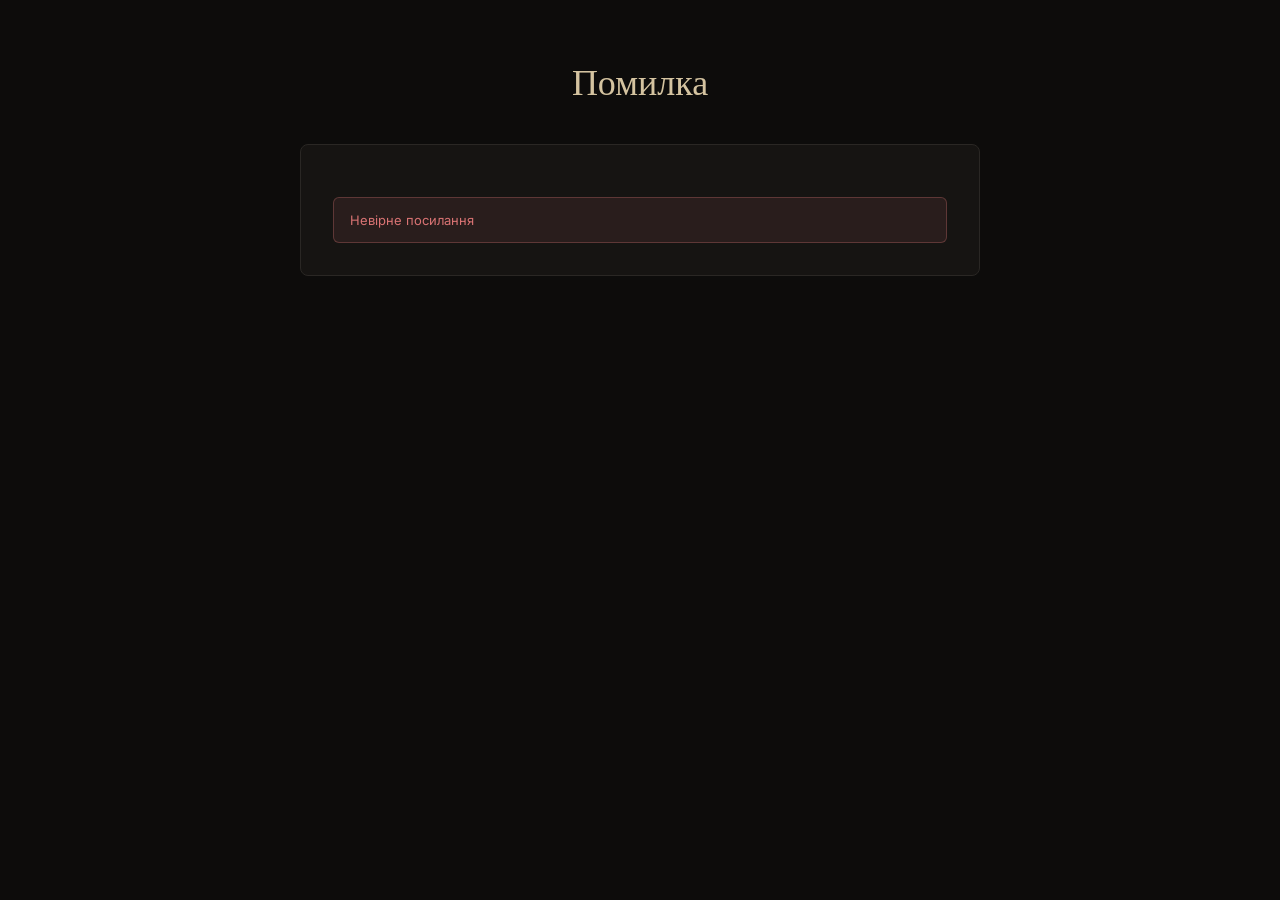
<file: manage.html>
<!DOCTYPE html>
<html lang="uk">
<head>
    <meta charset="UTF-8">
    <meta name="viewport" content="width=device-width, initial-scale=1.0">
    <title>Управління броню</title>
    <link rel="preconnect" href="https://fonts.googleapis.com">
    <link rel="preconnect" href="https://fonts.gstatic.com" crossorigin>
    <link href="https://fonts.googleapis.com/css2?family=Fraunces:ital,wght@0,300..900;1,300..900&family=Inter:wght@300;400;500;600;700&display=swap" rel="stylesheet">
    <style>
        :root {
            --bg: #0d0c0b;
            --bg-1: #161412;
            --bg-2: #1f1c19;
            --line: #2a2724;
            --line-2: #3a3631;
            --ink: #ede6d9;
            --ink-mute: #9e968a;
            --beige: #d4c3a0;
            --beige-soft: #b8a888;
            --danger: #d97373;
            --success: #a0d4a0;
        }
        
        * { box-sizing: border-box; margin: 0; padding: 0; }
        
        body {
            background: var(--bg);
            color: var(--ink);
            font-family: 'Inter', sans-serif;
            min-height: 100vh;
            padding: 20px;
        }
        
        .container {
            max-width: 720px;
            margin: 0 auto;
            padding: 40px 20px;
        }
        
        .header {
            text-align: center;
            margin-bottom: 40px;
        }
        
        .header h1 {
            font-family: 'Fraunces', serif;
            font-size: 36px;
            color: var(--beige);
            margin-bottom: 8px;
            font-weight: 400;
        }
        
        .header p {
            color: var(--ink-mute);
            font-size: 14px;
            letter-spacing: 0.05em;
        }
        
        .card {
            background: var(--bg-1);
            border: 1px solid var(--line);
            border-radius: 8px;
            padding: 32px;
            margin-bottom: 20px;
        }
        
        .booking-code {
            font-family: 'JetBrains Mono', monospace;
            font-size: 13px;
            color: var(--beige);
            letter-spacing: 0.1em;
            margin-bottom: 4px;
        }
        
        .booking-service {
            font-family: 'Fraunces', serif;
            font-size: 26px;
            color: var(--ink);
            margin-bottom: 24px;
            font-weight: 400;
        }
        
        .status-badge {
            display: inline-block;
            padding: 6px 14px;
            border-radius: 999px;
            font-size: 11px;
            letter-spacing: 0.15em;
            text-transform: uppercase;
            font-weight: 500;
            margin-bottom: 24px;
        }
        .status-pending { background: rgba(232,213,153,0.15); color: #e8d599; border: 1px solid rgba(232,213,153,0.3); }
        .status-confirmed { background: rgba(160,212,160,0.15); color: var(--success); border: 1px solid rgba(160,212,160,0.3); }
        .status-cancelled { background: rgba(217,115,115,0.15); color: var(--danger); border: 1px solid rgba(217,115,115,0.3); }
        .status-done { background: rgba(158,150,138,0.15); color: var(--ink-mute); border: 1px solid rgba(158,150,138,0.3); }
        
        .info-grid {
            display: grid;
            grid-template-columns: repeat(auto-fit, minmax(220px, 1fr));
            gap: 20px;
            padding-top: 24px;
            border-top: 1px solid var(--line);
        }
        
        .info-item .label {
            font-size: 10px;
            color: var(--ink-mute);
            letter-spacing: 0.15em;
            text-transform: uppercase;
            margin-bottom: 6px;
        }
        
        .info-item .value {
            font-size: 15px;
            color: var(--ink);
            line-height: 1.4;
        }
        
        .info-item .value.large {
            font-family: 'Fraunces', serif;
            font-size: 22px;
            color: var(--beige);
        }
        
        .master-block {
            display: flex;
            align-items: center;
            gap: 14px;
            padding: 16px;
            background: var(--bg-2);
            border: 1px solid var(--line);
            border-radius: 6px;
            margin-top: 20px;
        }
        
        .master-photo {
            width: 56px;
            height: 56px;
            border-radius: 50%;
            object-fit: cover;
            border: 1px solid var(--line-2);
        }
        
        .master-info .name {
            font-family: 'Fraunces', serif;
            font-size: 18px;
            color: var(--ink);
        }
        
        .master-info .role {
            font-size: 12px;
            color: var(--ink-mute);
            margin-top: 2px;
        }
        
        .price-block {
            display: flex;
            justify-content: space-between;
            align-items: center;
            padding: 20px;
            background: var(--bg-2);
            border-radius: 6px;
            margin-top: 20px;
        }
        
        .price-label {
            font-size: 12px;
            color: var(--ink-mute);
            letter-spacing: 0.1em;
            text-transform: uppercase;
        }
        
        .price-value {
            font-family: 'Fraunces', serif;
            font-size: 28px;
            color: var(--beige);
        }
        
        .options-list {
            margin-top: 16px;
            padding-top: 16px;
            border-top: 1px dashed var(--line);
        }
        
        .options-list .opt {
            display: flex;
            justify-content: space-between;
            padding: 8px 0;
            font-size: 13px;
        }
        
        .options-list .opt-name { color: var(--ink); }
        .options-list .opt-price { color: var(--ink-mute); }
        
        .actions {
            display: flex;
            gap: 12px;
            margin-top: 24px;
            flex-wrap: wrap;
        }
        
        .btn {
            padding: 14px 28px;
            background: var(--beige);
            color: var(--bg);
            border: none;
            font-family: 'Inter', sans-serif;
            font-size: 11px;
            letter-spacing: 0.18em;
            text-transform: uppercase;
            font-weight: 600;
            cursor: pointer;
            border-radius: 4px;
            transition: all 0.2s;
            flex: 1;
            min-width: 140px;
        }
        
        .btn:hover { background: var(--beige-soft); }
        .btn:disabled { opacity: 0.4; cursor: not-allowed; }
        
        .btn.ghost {
            background: transparent;
            border: 1px solid var(--line-2);
            color: var(--ink);
        }
        .btn.ghost:hover { background: var(--bg-2); border-color: var(--beige); }
        
        .btn.danger {
            background: transparent;
            border: 1px solid rgba(217,115,115,0.4);
            color: var(--danger);
        }
        .btn.danger:hover { background: rgba(217,115,115,0.1); border-color: var(--danger); }
        
        .info-message {
            padding: 14px 16px;
            background: rgba(212, 195, 160, 0.08);
            border: 1px solid rgba(212, 195, 160, 0.2);
            border-radius: 6px;
            color: var(--beige);
            font-size: 13px;
            margin-top: 20px;
            line-height: 1.5;
        }
        
        .error-message {
            padding: 14px 16px;
            background: rgba(217, 115, 115, 0.1);
            border: 1px solid rgba(217, 115, 115, 0.3);
            border-radius: 6px;
            color: var(--danger);
            font-size: 13px;
            margin-top: 20px;
        }
        
        .success-message {
            padding: 14px 16px;
            background: rgba(160, 212, 160, 0.1);
            border: 1px solid rgba(160, 212, 160, 0.3);
            border-radius: 6px;
            color: var(--success);
            font-size: 13px;
            margin-top: 20px;
        }
        
        .loader {
            text-align: center;
            padding: 60px 20px;
            color: var(--ink-mute);
            font-size: 14px;
        }
        
        /* МОДАЛКА */
        .modal-overlay {
            position: fixed;
            top: 0; left: 0; right: 0; bottom: 0;
            background: rgba(0,0,0,0.7);
            display: none;
            align-items: center;
            justify-content: center;
            z-index: 1000;
            padding: 20px;
        }
        
        .modal-overlay.active { display: flex; }
        
        .modal {
            background: var(--bg-1);
            border: 1px solid var(--line);
            border-radius: 8px;
            max-width: 600px;
            width: 100%;
            max-height: 90vh;
            overflow-y: auto;
            padding: 32px;
        }
        
        .modal-title {
            font-family: 'Fraunces', serif;
            font-size: 24px;
            color: var(--beige);
            margin-bottom: 24px;
        }
        
        /* КАЛЕНДАРЬ */
        .cal-header {
            display: flex;
            justify-content: space-between;
            align-items: center;
            margin-bottom: 16px;
        }
        
        .cal-month {
            font-family: 'Fraunces', serif;
            font-size: 18px;
            color: var(--ink);
        }
        
        .cal-nav {
            background: var(--bg-2);
            border: 1px solid var(--line);
            color: var(--ink);
            width: 32px;
            height: 32px;
            border-radius: 50%;
            cursor: pointer;
            display: flex;
            align-items: center;
            justify-content: center;
            font-size: 14px;
        }
        
        .cal-nav:hover { background: var(--bg-1); border-color: var(--beige); }
        .cal-nav:disabled { opacity: 0.3; cursor: not-allowed; }
        
        .cal-weekdays {
            display: grid;
            grid-template-columns: repeat(7, 1fr);
            gap: 4px;
            margin-bottom: 8px;
        }
        
        .cal-weekday {
            text-align: center;
            font-size: 10px;
            color: var(--ink-mute);
            letter-spacing: 0.1em;
            text-transform: uppercase;
            padding: 4px;
        }
        
        .cal-grid {
            display: grid;
            grid-template-columns: repeat(7, 1fr);
            gap: 4px;
        }
        
        .cal-day {
            aspect-ratio: 1;
            display: flex;
            align-items: center;
            justify-content: center;
            background: transparent;
            border: 1px solid transparent;
            color: var(--ink);
            cursor: pointer;
            font-size: 14px;
            border-radius: 50%;
            transition: all 0.15s;
        }
        
        .cal-day.empty { cursor: default; }
        .cal-day.disabled { color: var(--ink-mute); opacity: 0.3; cursor: not-allowed; }
        .cal-day.disabled:hover { background: transparent; }
        .cal-day.closed { color: var(--ink-mute); opacity: 0.4; cursor: not-allowed; }
        .cal-day:hover:not(.disabled):not(.empty):not(.closed) { background: var(--bg-2); border-color: var(--beige-soft); }
        .cal-day.selected { background: var(--beige); color: var(--bg); }
        .cal-day.today { font-weight: 700; }
        
        /* СЛОТЫ */
        .slots-grid {
            display: grid;
            grid-template-columns: repeat(auto-fill, minmax(110px, 1fr));
            gap: 8px;
            margin-top: 20px;
        }
        
        .slot {
            padding: 12px 6px;
            background: var(--bg-2);
            border: 1px solid var(--line);
            color: var(--ink);
            font-size: 14px;
            text-align: center;
            cursor: pointer;
            border-radius: 4px;
            transition: all 0.15s;
        }
        
        .slot:hover:not(.disabled):not(.selected) {
            border-color: var(--beige-soft);
            background: var(--bg-1);
        }
        
        .slot.selected {
            background: var(--beige);
            color: var(--bg);
            border-color: var(--beige);
        }
        
        .slot.disabled {
            opacity: 0.3;
            cursor: not-allowed;
            text-decoration: line-through;
        }
        
        .slot-master {
            font-size: 10px;
            color: var(--ink-mute);
            margin-top: 4px;
            display: block;
        }
        
        .slot.selected .slot-master {
            color: var(--bg);
            opacity: 0.7;
        }
        
        .modal-actions {
            display: flex;
            gap: 12px;
            margin-top: 24px;
            padding-top: 20px;
            border-top: 1px solid var(--line);
        }
        
        .empty-state {
            text-align: center;
            padding: 40px 20px;
            color: var(--ink-mute);
            font-size: 13px;
        }
        
        .footer {
            text-align: center;
            margin-top: 40px;
            padding-top: 20px;
            color: var(--ink-mute);
            font-size: 12px;
        }
        
        .footer a { color: var(--beige); text-decoration: none; }
        
        @media (max-width: 600px) {
            .container { padding: 20px 10px; }
            .card { padding: 20px; }
            .booking-service { font-size: 22px; }
            .actions { flex-direction: column; }
            .btn { width: 100%; }
            .modal { padding: 20px; }
        }

        .action-tile {
    display: flex;
    flex-direction: column;
    align-items: center;
    gap: 8px;
    padding: 18px 14px;
    background: var(--bg-2);
    border: 1px solid var(--line);
    border-radius: 6px;
    cursor: pointer;
    transition: all 0.2s;
    color: var(--ink-mute);
    font-size: 11px;
    text-align: center;
    letter-spacing: 0.05em;
}

.action-tile:hover {
    background: var(--bg-1);
    border-color: var(--beige);
    color: var(--beige);
    transform: translateY(-2px);
}

    </style>
</head>
<body>
    <div class="container">
        <div id="loader" class="loader">Завантаження...</div>
        <div id="content" style="display:none;"></div>
    </div>
    
    <!-- МОДАЛКА ПЕРЕНЕСЕННЯ -->
    <div class="modal-overlay" id="rescheduleModal">
        <div class="modal">
            <div class="modal-title">Перенести бронь</div>
            
            <div style="font-size:11px;color:var(--ink-mute);letter-spacing:0.15em;text-transform:uppercase;margin-bottom:12px;">Оберіть дату</div>
            <div id="calendarContainer"></div>
            
            <div id="slotsContainer" style="display:none;margin-top:24px;">
                <div style="font-size:11px;color:var(--ink-mute);letter-spacing:0.15em;text-transform:uppercase;margin-bottom:12px;">Оберіть час</div>
                <div id="slotsList" class="slots-grid"></div>
            </div>
            
            <div id="rescheduleError" class="error-message" style="display:none;"></div>
            
            <div class="modal-actions">
                <button class="btn ghost" onclick="closeRescheduleModal()">Скасувати</button>
                <button class="btn" id="confirmReschedule" onclick="confirmReschedule()" disabled>Підтвердити перенос</button>
            </div>
          </div>
        </div>
    </div>
</div>
    
    <script>
    const code = new URLSearchParams(window.location.search).get('code');
    let bookingData = null;
    let permissions = null;
    let calendarMonth = new Date();
    let selectedDate = null;
    let selectedSlot = null;
    
    async function loadBooking() {
        if (!code) {
            showError('Невірне посилання');
            return;
        }
        
        try {
            const res = await fetch('/api/public/booking-get.php?code=' + encodeURIComponent(code));
            const data = await res.json();
            
            if (!data.success) {
                showError(data.error || 'Бронь не знайдена');
                return;
            }
            
            bookingData = data.booking;
            permissions = data.permissions;
            renderBooking(data);
            
            document.getElementById('loader').style.display = 'none';
            document.getElementById('content').style.display = 'block';
        } catch (err) {
            showError('Помилка завантаження: ' + err.message);
        }
    }
    
    function showError(msg) {
        document.getElementById('loader').style.display = 'none';
        document.getElementById('content').style.display = 'block';
        document.getElementById('content').innerHTML = `
            <div class="header">
                <h1>Помилка</h1>
            </div>
            <div class="card">
                <div class="error-message">${msg}</div>
            </div>
        `;
    }
    
    function escapeHtml(str) {
        if (!str) return '';
        return String(str).replace(/[&<>"']/g, c => ({
            '&':'&amp;','<':'&lt;','>':'&gt;','"':'&quot;',"'":'&#39;'
        }[c]));
    }
    
    function formatDate(dateStr) {
        const date = new Date(dateStr);
        const days = ['Неділя','Понеділок','Вівторок','Середа','Четвер','Пʼятниця','Субота'];
        const months = ['січня','лютого','березня','квітня','травня','червня','липня','серпня','вересня','жовтня','листопада','грудня'];
        return `${days[date.getDay()]}, ${date.getDate()} ${months[date.getMonth()]}`;
    }
    
    function statusLabel(status) {
        const labels = {
            pending: 'Очікує підтвердження',
            confirmed: 'Підтверджено',
            cancelled: 'Відмінено',
            done: 'Виконано'
        };
        return labels[status] || status;
    }
    
    function renderBooking(data) {
        const b = data.booking;
        const p = data.permissions;
        const s = data.salon;

        window.salonInfo = s;
        
        const time = b.booking_time.substring(0, 5);
        const endMin = parseInt(time.split(':')[0]) * 60 + parseInt(time.split(':')[1]) + parseInt(b.duration_min);
        const endTime = String(Math.floor(endMin/60) % 24).padStart(2,'0') + ':' + String(endMin%60).padStart(2,'0');
        
        const totalPrice = parseInt(b.total_price);
        const deposit = parseInt(b.deposit_amount);
        const payable = totalPrice - deposit;
        
        let optionsHtml = '';
        if (b.selected_options && b.selected_options.length > 0) {
            optionsHtml = '<div class="options-list">';
            b.selected_options.forEach(opt => {
                const price = parseInt(opt.price) || 0;
                optionsHtml += `<div class="opt"><span class="opt-name">${escapeHtml(opt.name)}</span><span class="opt-price">${price > 0 ? '+' + price + ' ₴' : ''}</span></div>`;
            });
            optionsHtml += '</div>';
        }
        
        let actionsHtml = '';
        if (b.status === 'cancelled') {
            actionsHtml = '<div class="info-message">Ця бронь відмінена. Для нової брони звʼяжіться з салоном.</div>';
        } else if (b.status === 'done') {
            actionsHtml = '<div class="info-message">Послугу виконано. Дякуємо!</div>';
        } else {
            const buttons = [];
            
            if (p.can_reschedule) {
                buttons.push('<button class="btn ghost" onclick="openRescheduleModal()">Перенести</button>');
            }
            if (p.can_cancel) {
                buttons.push('<button class="btn danger" onclick="cancelBooking()">Відмінити</button>');
            }
            
            if (buttons.length > 0) {
                actionsHtml = '<div class="actions">' + buttons.join('') + '</div>';
            }
            
            // Подсказки если нельзя
            if (!p.can_reschedule && !p.can_cancel) {
                actionsHtml += `<div class="info-message">Щоб змінити або скасувати бронь — зателефонуйте в салон${s.phone ? ': <b>' + escapeHtml(s.phone) + '</b>' : ''}.</div>`;
            } else if (!p.can_reschedule) {
                actionsHtml += `<div class="info-message" style="margin-top:12px;font-size:12px;">Переносити можна не пізніше ніж за ${p.reschedule_hours_required} год. Залишилось ${p.hours_until_booking} год.</div>`;
            } else if (!p.can_cancel) {
                actionsHtml += `<div class="info-message" style="margin-top:12px;font-size:12px;">Відміняти можна не пізніше ніж за ${p.cancel_hours_required} год.</div>`;
            }

        }
        
        document.getElementById('content').innerHTML = `
            <div class="header">
                <h1>${escapeHtml(s.name || 'Salon')}</h1>
                <p>Управління броню</p>
            </div>
            
            <div class="card">
                <div class="booking-code">${escapeHtml(b.booking_code)}</div>
                <div class="booking-service">${escapeHtml(b.service_name)}</div>
                <span class="status-badge status-${b.status}">${statusLabel(b.status)}</span>
                
                <div class="info-grid">
                    <div class="info-item">
                        <div class="label">Дата</div>
                        <div class="value large">${formatDate(b.booking_date)}</div>
                    </div>
                    <div class="info-item">
                        <div class="label">Час</div>
                        <div class="value large">${time} — ${endTime}</div>
                    </div>
                </div>
                
                ${b.master_id ? `
                    <div class="master-block">
                        ${b.master_photo ? `<img src="${escapeHtml(b.master_photo)}" alt="${escapeHtml(b.master_name)}" class="master-photo">` : ''}
                        <div class="master-info">
                            <div class="name">${escapeHtml(b.master_name)}</div>
                            ${b.master_role ? `<div class="role">${escapeHtml(b.master_role)}</div>` : ''}
                        </div>
                    </div>
                ` : ''}
                
                ${optionsHtml}
                
                <div class="price-block">
                    <div>
                        <div class="price-label">До сплати в салоні</div>
                        <div class="price-value">${payable.toLocaleString('uk-UA')} ₴</div>
                    </div>
                    <div style="text-align:right;font-size:11px;color:var(--ink-mute);">
                        Загалом ${totalPrice.toLocaleString('uk-UA')} ₴<br>
                        Депозит ${deposit > 0 ? deposit.toLocaleString('uk-UA') + ' ₴' : '—'}
                    </div>
                </div>
                
                ${b.client_comment ? `<div style="margin-top:20px;padding:14px;background:var(--bg-2);border-radius:6px;font-size:13px;color:var(--ink-mute);"><b>Ваш коментар:</b> ${escapeHtml(b.client_comment)}</div>` : ''}
                
                ${actionsHtml}
            </div>

            <div class="footer">
                ${s.phone ? `Зателефонуйте: <a href="tel:${escapeHtml(s.phone)}">${escapeHtml(s.phone)}</a><br>` : ''}
                ${s.address ? escapeHtml(s.address) : ''}
            </div>

            <!-- Плашки добавления в личный календарь -->
            <div id="manageActions" style="display:grid;grid-template-columns:repeat(2,1fr);gap:12px;margin-top:20px;padding-top:20px;border-top:1px solid var(--line);">
                <div class="action-tile" onclick="addToClientCalendarFromManage()">
                 <svg width="22" height="22" viewBox="0 0 24 24" fill="none" stroke="currentColor" stroke-width="1.5"><rect x="3" y="4" width="18" height="18" rx="2"></rect><line x1="16" y1="2" x2="16" y2="6"></line><line x1="8" y1="2" x2="8" y2="6"></line><line x1="3" y1="10" x2="21" y2="10"></line></svg>
                <div>Додати в<br>календар</div>
            </div>
            <div class="action-tile" onclick="shareToTelegramFromManage()">
                <svg width="22" height="22" viewBox="0 0 24 24" fill="none" stroke="currentColor" stroke-width="1.5"><path d="M21.5 4.5l-19 7.5 6.5 2.5 2 6 3.5-4 5 4z"></path></svg>
            <div>Поділитись в<br>Telegram</div>
        `;
    }

    // ============================================
// ДОБАВИТЬ В ЛИЧНЫЙ КАЛЕНДАРЬ
// ============================================
function addToClientCalendarFromManage() {
    if (!bookingData) return;
    
    const b = bookingData;
    const optNames = (b.selected_options || []).map(o => o.name).filter(Boolean);
    const fullSvc = b.service_name + (optNames.length ? ' · ' + optNames.join(', ') : '');
    
    const [year, month, day] = b.booking_date.split('-').map(Number);
    const [hh, mm] = b.booking_time.substring(0, 5).split(':').map(Number);
    
    const startDate = new Date(year, month - 1, day, hh, mm, 0);
    const endDate = new Date(startDate.getTime() + parseInt(b.duration_min) * 60000);
    
    const total = parseInt(b.total_price);
    const deposit = parseInt(b.deposit_amount);
    const payable = Math.max(0, total - deposit);
    const manageUrl = window.location.origin + '/manage.html?code=' + encodeURIComponent(b.booking_code);
    
    const salon = window.salonInfo || {};
    
    const description = [
        'Бронь: ' + b.booking_code,
        'Послуга: ' + fullSvc,
        'Майстер: ' + (b.master_name || 'Будь-який'),
        'До сплати в салоні: ' + payable + ' ₴',
        '',
        'Управління броню: ' + manageUrl
    ].join('\n');
    
    const formatDateICS = (d) => {
        return d.getUTCFullYear() + 
            String(d.getUTCMonth() + 1).padStart(2, '0') + 
            String(d.getUTCDate()).padStart(2, '0') + 'T' +
            String(d.getUTCHours()).padStart(2, '0') + 
            String(d.getUTCMinutes()).padStart(2, '0') + '00Z';
    };
    
    const escapeICS = (str) => String(str || '')
        .replace(/\\/g, '\\\\').replace(/;/g, '\\;').replace(/,/g, '\\,').replace(/\n/g, '\\n');
    
    const uid = 'booking-' + b.booking_code + '@' + window.location.hostname;
    const salonName = salon.name || 'Salon';
    
    const ics = [
        'BEGIN:VCALENDAR',
        'VERSION:2.0',
        'PRODID:-//' + salonName + '//Booking//UA',
        'CALSCALE:GREGORIAN',
        'METHOD:PUBLISH',
        'BEGIN:VEVENT',
        'UID:' + uid,
        'DTSTAMP:' + formatDateICS(new Date()),
        'DTSTART:' + formatDateICS(startDate),
        'DTEND:' + formatDateICS(endDate),
        'SUMMARY:' + escapeICS(fullSvc + ' — ' + salonName),
        'DESCRIPTION:' + escapeICS(description),
        'LOCATION:' + escapeICS(salon.address || ''),
        'STATUS:CONFIRMED',
        'BEGIN:VALARM',
        'TRIGGER:-PT24H',
        'ACTION:DISPLAY',
        'DESCRIPTION:Завтра візит в ' + escapeICS(salonName),
        'END:VALARM',
        'BEGIN:VALARM',
        'TRIGGER:-PT2H',
        'ACTION:DISPLAY',
        'DESCRIPTION:Через 2 години візит в ' + escapeICS(salonName),
        'END:VALARM',
        'END:VEVENT',
        'END:VCALENDAR'
    ].join('\r\n');
    
    const blob = new Blob([ics], { type: 'text/calendar;charset=utf-8' });
    const url = URL.createObjectURL(blob);
    const a = document.createElement('a');
    a.href = url;
    a.download = b.booking_code + '.ics';
    document.body.appendChild(a);
    a.click();
    document.body.removeChild(a);
    URL.revokeObjectURL(url);
}

// ============================================
// ПОДЕЛИТЬСЯ В TELEGRAM
// ============================================
function shareToTelegramFromManage() {
    if (!bookingData) return;
    
    const b = bookingData;
    const salon = window.salonInfo || {};
    const manageUrl = window.location.origin + '/manage.html?code=' + encodeURIComponent(b.booking_code);
    
    let dateFormatted = b.booking_date;
    try {
        const [y, m, d] = b.booking_date.split('-').map(Number);
        const months = ['січня','лютого','березня','квітня','травня','червня','липня','серпня','вересня','жовтня','листопада','грудня'];
        dateFormatted = d + ' ' + months[m - 1];
    } catch(e) {}
    
    const message = `📌 Моя бронь в ${salon.name || 'Salon'}\n\n` +
                    `Послуга: ${b.service_name}\n` +
                    `Дата: ${dateFormatted}\n` +
                    `Час: ${b.booking_time.substring(0, 5)}\n` +
                    `Код: ${b.booking_code}\n\n` +
                    `Управління: ${manageUrl}`;
    
    const url = 'https://t.me/share/url?url=' + encodeURIComponent(manageUrl) + '&text=' + encodeURIComponent(message);
    window.open(url, '_blank');
}
    
    // ============ ОТМЕНА ============
    async function cancelBooking() {
        if (!confirm('Точно відмінити бронь?')) return;
        
        try {
            const res = await fetch('/api/public/booking-cancel.php', {
                method: 'POST',
                headers: { 'Content-Type': 'application/json' },
                body: JSON.stringify({ code })
            });
            const data = await res.json();
            
            if (!data.success) {
                alert(data.error || 'Помилка');
                return;
            }
            
            alert('Бронь відмінено');
            loadBooking();
        } catch (err) {
            alert('Помилка: ' + err.message);
        }
    }
    
    // ============ ПЕРЕНОС ============
    function openRescheduleModal() {
        document.getElementById('rescheduleModal').classList.add('active');
        calendarMonth = new Date();
        selectedDate = null;
        selectedSlot = null;
        document.getElementById('slotsContainer').style.display = 'none';
        document.getElementById('rescheduleError').style.display = 'none';
        document.getElementById('confirmReschedule').disabled = true;
        renderCalendar();
    }
    
    function closeRescheduleModal() {
        document.getElementById('rescheduleModal').classList.remove('active');
    }
    
    async function renderCalendar() {
        const year = calendarMonth.getFullYear();
        const month = calendarMonth.getMonth() + 1;
        const container = document.getElementById('calendarContainer');
        
        const monthNames = ['Січень','Лютий','Березень','Квітень','Травень','Червень','Липень','Серпень','Вересень','Жовтень','Листопад','Грудень'];
        
        container.innerHTML = `
            <div class="cal-header">
                <button class="cal-nav" onclick="prevMonth()">‹</button>
                <div class="cal-month">${monthNames[calendarMonth.getMonth()]} ${year}</div>
                <button class="cal-nav" onclick="nextMonth()">›</button>
            </div>
            <div class="cal-weekdays">
                ${['Пн','Вт','Ср','Чт','Пт','Сб','Нд'].map(d => `<div class="cal-weekday">${d}</div>`).join('')}
            </div>
            <div class="cal-grid" id="calGrid"><div style="grid-column:1/-1;text-align:center;padding:20px;color:var(--ink-mute);">Завантаження...</div></div>
        `;
        
        try {
            const res = await fetch(`/api/public/calendar-days.php?year=${year}&month=${month}`);
            const data = await res.json();
            
            const grid = document.getElementById('calGrid');
            grid.innerHTML = '';
            
            // Дни месяца
            const today = new Date();
            today.setHours(0,0,0,0);
            
            // Дни
            (data.days || []).forEach(d => {
    // Якщо день з іншого місяця — порожня клітинка
    if (d.is_other_month) {
        grid.innerHTML += '<div class="cal-day empty"></div>';
        return;
    }
    
    const isPast = !!d.is_past;
    const isClosed = !!d.is_closed;
    const isAvailable = !!d.is_available;
    const isTooFar = !!d.is_too_far;
    const isToday = !!d.is_today;
    const isDisabled = isPast || isClosed || isTooFar || !isAvailable;
    
    let cls = 'cal-day';
    if (isDisabled) cls += ' disabled';
    if (isToday) cls += ' today';
    if (selectedDate === d.date) cls += ' selected';
    
    const onclick = isDisabled ? '' : `onclick="selectDate('${d.date}')"`;
    
    grid.innerHTML += `<div class="${cls}" ${onclick}>${d.day}</div>`;
});
        } catch (err) {
            document.getElementById('calGrid').innerHTML = `<div style="grid-column:1/-1;text-align:center;padding:20px;color:var(--danger);">Помилка: ${err.message}</div>`;
        }
    }
    
    function prevMonth() {
        const now = new Date();
        const newMonth = new Date(calendarMonth.getFullYear(), calendarMonth.getMonth() - 1, 1);
        if (newMonth.getFullYear() < now.getFullYear() || 
            (newMonth.getFullYear() === now.getFullYear() && newMonth.getMonth() < now.getMonth())) {
            return;
        }
        calendarMonth = newMonth;
        renderCalendar();
    }
    
    function nextMonth() {
        calendarMonth = new Date(calendarMonth.getFullYear(), calendarMonth.getMonth() + 1, 1);
        renderCalendar();
    }
    
    async function selectDate(date) {
        selectedDate = date;
        selectedSlot = null;
        document.getElementById('confirmReschedule').disabled = true;
        renderCalendar();
        
        const container = document.getElementById('slotsContainer');
        const list = document.getElementById('slotsList');
        container.style.display = 'block';
        list.innerHTML = '<div class="empty-state">Завантаження слотів...</div>';
        
        try {
            const serviceId = bookingData.service_id;
            const duration = bookingData.duration_min;
            
            const res = await fetch(`/api/public/calendar-slots.php?date=${date}&duration=${duration}&service_id=${serviceId}`);
            const data = await res.json();
            
            if (!data.success || data.closed) {
                list.innerHTML = '<div class="empty-state">Цей день вихідний</div>';
                return;
            }
            
            const availableSlots = (data.slots || []).filter(s => s.available);
            
            if (availableSlots.length === 0) {
                list.innerHTML = '<div class="empty-state">Немає вільних слотів на цей день</div>';
                return;
            }
            
            list.innerHTML = availableSlots.map(s => `
                <div class="slot" onclick='selectSlot(${JSON.stringify(s)})'>
                    ${s.time}
                    ${s.master_name ? `<span class="slot-master">${escapeHtml(s.master_name)}</span>` : ''}
                </div>
            `).join('');
        } catch (err) {
            list.innerHTML = `<div class="empty-state" style="color:var(--danger);">Помилка: ${err.message}</div>`;
        }
    }
    
    function selectSlot(slot) {
        selectedSlot = slot;
        document.querySelectorAll('.slot').forEach(s => s.classList.remove('selected'));
        event.currentTarget.classList.add('selected');
        document.getElementById('confirmReschedule').disabled = false;
    }
    
    async function confirmReschedule() {
        if (!selectedDate || !selectedSlot) return;
        
        const btn = document.getElementById('confirmReschedule');
        btn.disabled = true;
        btn.textContent = 'Збереження...';
        
        try {
            const res = await fetch('/api/public/booking-reschedule.php', {
                method: 'POST',
                headers: { 'Content-Type': 'application/json' },
                body: JSON.stringify({
                    code,
                    new_date: selectedDate,
                    new_time: selectedSlot.time,
                    new_master_id: selectedSlot.master_id || null
                })
            });
            const data = await res.json();
            
            if (!data.success) {
                const errEl = document.getElementById('rescheduleError');
                errEl.textContent = data.error;
                errEl.style.display = 'block';
                btn.disabled = false;
                btn.textContent = 'Підтвердити перенос';
                return;
            }
            
            alert('Бронь успішно перенесено!');
            closeRescheduleModal();
            loadBooking();
        } catch (err) {
            alert('Помилка: ' + err.message);
            btn.disabled = false;
            btn.textContent = 'Підтвердити перенос';
        }
    }
    
    // Закрытие модалки по клику на оверлей
    document.getElementById('rescheduleModal').addEventListener('click', (e) => {
        if (e.target.id === 'rescheduleModal') closeRescheduleModal();
    });
    
    // Загрузка
    loadBooking();
    </script>
</body>
</html>
</file>
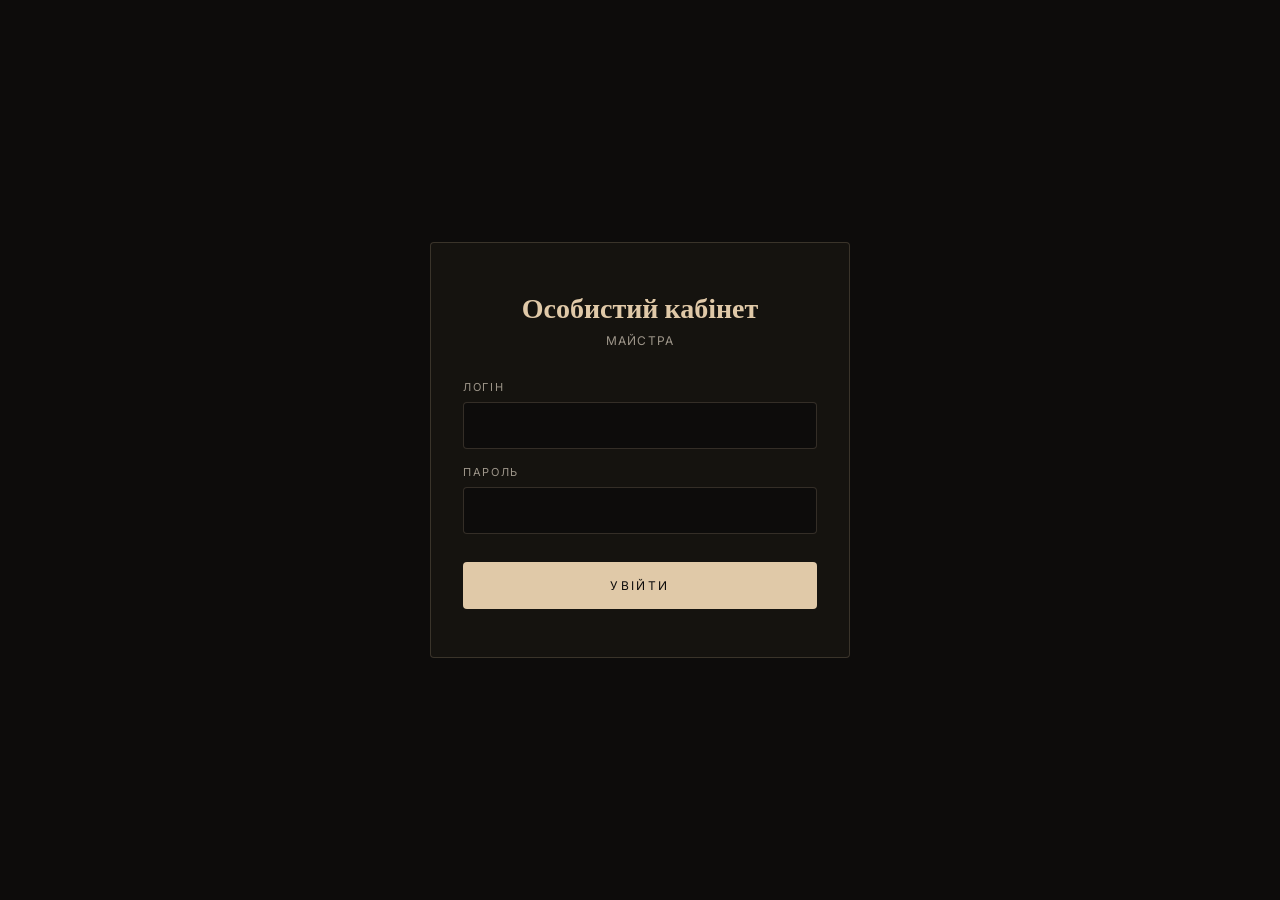
<file: master.html>
<!DOCTYPE html>
<html lang="uk">
<head>
<meta charset="UTF-8">
<meta name="viewport" content="width=device-width, initial-scale=1.0">
<title>Особистий кабінет майстра</title>
<link rel="icon" type="image/png" href="/favicon-32x32.png">
<link rel="preconnect" href="https://fonts.googleapis.com">
<link rel="preconnect" href="https://fonts.gstatic.com" crossorigin>
<link href="https://fonts.googleapis.com/css2?family=Fraunces:ital,wght@0,400;0,500;1,400&family=Inter:wght@300;400;500;600&display=swap" rel="stylesheet">
<style>
* { margin: 0; padding: 0; box-sizing: border-box; }

:root {
    --bg: #0d0c0b;
    --bg-1: #15130f;
    --bg-2: #1a1917;
    --beige: #e0c9a8;
    --ink: #ede6d9;
    --ink-mute: #9e968a;
    --line: rgba(224, 201, 168, 0.18);
    --line-soft: rgba(224, 201, 168, 0.08);
    --danger: #e89999;
}

body {
    background: var(--bg);
    color: var(--ink);
    font-family: 'Inter', sans-serif;
    min-height: 100vh;
}

/* ===== LOGIN ===== */
.login-wrap { min-height: 100vh; display: flex; align-items: center; justify-content: center; padding: 24px; }
.login-card { width: 100%; max-width: 420px; padding: 48px 32px; background: var(--bg-1); border: 1px solid var(--line); border-radius: 4px; }
.login-title { font-family: 'Fraunces', serif; font-size: 28px; margin-bottom: 8px; color: var(--beige); text-align: center; }
.login-sub { font-size: 12px; color: var(--ink-mute); text-align: center; margin-bottom: 32px; letter-spacing: 0.1em; text-transform: uppercase; }
.login-field { margin-bottom: 16px; }
.login-field label { display: block; font-size: 11px; letter-spacing: 0.15em; text-transform: uppercase; color: var(--ink-mute); margin-bottom: 8px; }
.login-field input { width: 100%; padding: 14px 16px; background: var(--bg); border: 1px solid var(--line); color: var(--ink); font-family: 'Inter', sans-serif; font-size: 14px; border-radius: 4px; }
.login-field input:focus { outline: none; border-color: var(--beige); }
.login-btn { width: 100%; padding: 16px; margin-top: 12px; background: var(--beige); color: var(--bg); border: none; font-family: 'Inter', sans-serif; font-size: 12px; letter-spacing: 0.2em; text-transform: uppercase; cursor: pointer; border-radius: 4px; transition: opacity 0.2s; }
.login-btn:hover { opacity: 0.9; }
.login-btn:disabled { opacity: 0.5; cursor: not-allowed; }
.login-error { padding: 12px; background: rgba(232, 153, 153, 0.1); border: 1px solid rgba(232, 153, 153, 0.3); color: var(--danger); border-radius: 4px; margin-bottom: 16px; font-size: 13px; text-align: center; }

/* ===== DASHBOARD ===== */
.dash-wrap { max-width: 1200px; margin: 0 auto; padding: 24px; }
.dash-header { display: flex; justify-content: space-between; align-items: center; margin-bottom: 32px; padding-bottom: 24px; border-bottom: 1px solid var(--line); gap: 16px; flex-wrap: wrap; }
.dash-master { display: flex; align-items: center; gap: 16px; }
.dash-photo { width: 56px; height: 56px; border-radius: 50%; background-size: cover; background-position: center; background-color: var(--bg-2); }
.dash-name { font-family: 'Fraunces', serif; font-size: 22px; color: var(--ink); }
.dash-role { font-size: 11px; letter-spacing: 0.15em; text-transform: uppercase; color: var(--ink-mute); margin-top: 4px; }
.header-actions { display: flex; gap: 8px; align-items: center; }
.icon-btn { width: 44px; height: 44px; background: transparent; border: 1px solid var(--line); color: var(--ink); cursor: pointer; border-radius: 4px; display: flex; align-items: center; justify-content: center; transition: all 0.2s; }
.icon-btn:hover { border-color: var(--beige); color: var(--beige); }
.icon-btn svg { width: 20px; height: 20px; }
.logout-btn { padding: 10px 20px; background: transparent; border: 1px solid var(--line); color: var(--ink); font-family: 'Inter', sans-serif; font-size: 10px; letter-spacing: 0.18em; text-transform: uppercase; cursor: pointer; border-radius: 4px; }
.logout-btn:hover { border-color: var(--beige); }

.period-tabs { display: flex; gap: 8px; flex-wrap: wrap; margin-bottom: 24px; transition: opacity 0.25s; }
.period-tab { padding: 10px 18px; background: transparent; border: 1px solid var(--line); color: var(--ink); font-family: 'Inter', sans-serif; font-size: 10px; letter-spacing: 0.18em; text-transform: uppercase; cursor: pointer; border-radius: 4px; }
.period-tab.active { background: var(--beige); color: var(--bg); border-color: var(--beige); }

.stats-grid { display: grid; grid-template-columns: repeat(auto-fit, minmax(220px, 1fr)); gap: 14px; margin-bottom: 32px; transition: opacity 0.25s; }
.stat-card { padding: 20px 22px; background: var(--bg-1); border: 1px solid var(--line); border-radius: 4px; position: relative; }
.stat-card::before { content: ''; position: absolute; top: 0; left: 0; width: 60px; height: 2px; background: var(--beige); }
.stat-label { font-size: 10px; letter-spacing: 0.18em; text-transform: uppercase; color: var(--ink-mute); margin-bottom: 12px; }
.stat-value { font-family: 'Fraunces', serif; font-size: 28px; color: var(--ink); }
.stat-value.accent { color: var(--beige); }
.stat-value.danger { color: var(--danger); }
.stat-value.income { color: #a0d4a0; }

.block { background: var(--bg-1); border: 1px solid var(--line); border-radius: 4px; margin-bottom: 24px; padding: 24px; transition: opacity 0.25s; }
.block-head { display: flex; justify-content: space-between; align-items: center; margin-bottom: 16px; gap: 12px; flex-wrap: wrap; }
.block-title { font-family: 'Fraunces', serif; font-size: 18px; color: var(--beige); }

.booking-row { display: flex; align-items: center; gap: 14px; padding: 14px 0; border-bottom: 1px solid var(--line-soft); }
.booking-row:last-child { border-bottom: none; }
.booking-date { width: 80px; font-size: 13px; color: var(--ink); flex-shrink: 0; }
.booking-time { font-size: 11px; color: var(--ink-mute); margin-top: 4px; }
.booking-client { flex: 1; min-width: 0; }
.booking-name { font-size: 14px; color: var(--ink); }
.booking-svc { font-size: 11px; color: var(--ink-mute); margin-top: 4px; }
.booking-status { padding: 4px 10px; font-size: 10px; letter-spacing: 0.1em; text-transform: uppercase; border-radius: 999px; background: rgba(224, 201, 168, 0.1); color: var(--beige); flex-shrink: 0; }
.booking-status.confirmed { background: rgba(125, 200, 125, 0.15); color: #a0d4a0; }
.booking-status.done { background: rgba(224, 201, 168, 0.15); color: var(--beige); }
.booking-status.pending { background: rgba(232, 213, 153, 0.15); color: #e8d599; }
.booking-status.cancelled { background: rgba(232, 153, 153, 0.15); color: var(--danger); }
.booking-price { font-family: 'Fraunces', serif; font-size: 16px; color: var(--ink); text-align: right; flex-shrink: 0; }
.booking-salary { font-size: 11px; color: var(--beige); margin-top: 4px; }

.empty { padding: 32px; text-align: center; color: var(--ink-mute); font-size: 12px; }

/* ===== MODAL ===== */
.modal-overlay { position: fixed; inset: 0; background: rgba(0, 0, 0, 0.85); display: none; align-items: center; justify-content: center; padding: 20px; z-index: 1000; overflow-y: auto; }
.modal-overlay.active { display: flex; }
.modal { width: 100%; max-width: 560px; background: var(--bg-1); border: 1px solid var(--line); border-radius: 4px; max-height: 92vh; overflow-y: auto; }
.modal-head { display: flex; justify-content: space-between; align-items: center; padding: 20px 24px; border-bottom: 1px solid var(--line); }
.modal-title { font-family: 'Fraunces', serif; font-size: 22px; color: var(--beige); }
.modal-close { background: transparent; border: none; color: var(--ink-mute); font-size: 24px; cursor: pointer; padding: 0 8px; }
.modal-body { padding: 24px; }
.modal-footer { display: flex; gap: 12px; padding: 16px 24px; border-top: 1px solid var(--line); }

.field { margin-bottom: 16px; }
.field label { display: block; font-size: 11px; letter-spacing: 0.15em; text-transform: uppercase; color: var(--ink-mute); margin-bottom: 8px; }
.field input, .field textarea, .field select { width: 100%; padding: 12px 14px; background: var(--bg); border: 1px solid var(--line); color: var(--ink); font-family: 'Inter', sans-serif; font-size: 14px; border-radius: 4px; }
.field input:focus, .field textarea:focus, .field select:focus { outline: none; border-color: var(--beige); }
.field textarea { min-height: 80px; resize: vertical; }
.field-hint { font-size: 11px; color: var(--ink-mute); margin-top: 6px; }
.field-row { display: grid; grid-template-columns: 1fr 1fr; gap: 12px; }

.btn { padding: 12px 20px; font-family: 'Inter', sans-serif; font-size: 11px; letter-spacing: 0.18em; text-transform: uppercase; cursor: pointer; border-radius: 4px; border: 1px solid var(--line); background: transparent; color: var(--ink); }
.btn:hover { border-color: var(--beige); }
.btn.primary { background: var(--beige); color: var(--bg); border-color: var(--beige); }
.btn.primary:hover { opacity: 0.9; }
.btn.danger { color: var(--danger); border-color: rgba(232, 153, 153, 0.3); }
.btn-flex { flex: 1; }

.section-divider { margin: 24px 0 16px; padding-top: 20px; border-top: 1px solid var(--line); font-size: 11px; letter-spacing: 0.18em; text-transform: uppercase; color: var(--beige); }

/* Категории */
.cat-tag { display: inline-flex; align-items: center; gap: 6px; padding: 6px 10px; background: var(--bg-2); border: 1px solid var(--line); border-radius: 999px; font-size: 12px; margin-right: 6px; margin-bottom: 6px; cursor: pointer; transition: all 0.15s; }
.cat-tag:hover { border-color: var(--beige); }
.cat-tag.active { background: var(--beige); color: var(--bg); border-color: var(--beige); }
.cat-tag-x { color: var(--ink-mute); cursor: pointer; font-size: 14px; padding: 0 4px; }
.cat-tag-x:hover { color: var(--danger); }

/* Витрати list */
.exp-row { display: flex; align-items: center; gap: 14px; padding: 14px 0; border-bottom: 1px solid var(--line-soft); }
.exp-row:last-child { border-bottom: none; }
.exp-date { width: 80px; font-size: 12px; color: var(--ink-mute); flex-shrink: 0; }
.exp-cat { padding: 4px 10px; font-size: 10px; letter-spacing: 0.1em; text-transform: uppercase; border-radius: 999px; background: rgba(224, 201, 168, 0.1); color: var(--beige); flex-shrink: 0; }
.exp-desc { flex: 1; min-width: 0; font-size: 13px; color: var(--ink); }
.exp-amount { font-family: 'Fraunces', serif; font-size: 16px; color: var(--danger); flex-shrink: 0; }
.exp-actions { display: flex; gap: 4px; flex-shrink: 0; }
.exp-actions button { background: transparent; border: none; color: var(--ink-mute); cursor: pointer; padding: 4px 8px; font-size: 14px; }
.exp-actions button:hover { color: var(--beige); }
.exp-actions button.del:hover { color: var(--danger); }

.success-msg { padding: 10px 14px; background: rgba(125, 200, 125, 0.1); border: 1px solid rgba(125, 200, 125, 0.3); color: #a0d4a0; border-radius: 4px; margin-bottom: 16px; font-size: 13px; }
.error-msg { padding: 10px 14px; background: rgba(232, 153, 153, 0.1); border: 1px solid rgba(232, 153, 153, 0.3); color: var(--danger); border-radius: 4px; margin-bottom: 16px; font-size: 13px; }

.updating { opacity: 0.35; }

@media (max-width: 600px) {
    .dash-header { flex-direction: column; align-items: flex-start; }
    .booking-row, .exp-row { flex-wrap: wrap; }
    .booking-date, .exp-date { width: auto; }
    .field-row { grid-template-columns: 1fr; }
}
</style>
</head>
<body>

<!-- LOGIN SCREEN -->
<div class="login-wrap" id="loginScreen">
    <div class="login-card">
        <h1 class="login-title">Особистий кабінет</h1>
        <div class="login-sub">Майстра</div>
        <div id="loginError" class="login-error" style="display:none;"></div>
        <form id="loginForm" autocomplete="on">
            <div class="login-field">
                <label>Логін</label>
                <input type="text" id="loginUsername" name="username" autocomplete="username" required>
            </div>
            <div class="login-field">
                <label>Пароль</label>
                <input type="password" id="loginPassword" name="password" autocomplete="current-password" required>
            </div>
            <button type="submit" class="login-btn" id="loginBtn">Увійти</button>
        </form>
    </div>
</div>

<!-- DASHBOARD -->
<div class="dash-wrap" id="dashScreen" style="display:none;">
    <div class="dash-header">
        <div class="dash-master">
            <div class="dash-photo" id="masterPhoto"></div>
            <div>
                <div class="dash-name" id="masterName">—</div>
                <div class="dash-role" id="masterRole">—</div>
            </div>
        </div>
        <div class="header-actions">
            <button class="icon-btn" onclick="openExpenses()" title="Витрати">
                <svg viewBox="0 0 24 24" fill="none" stroke="currentColor" stroke-width="2" stroke-linecap="round" stroke-linejoin="round"><rect x="2" y="6" width="20" height="14" rx="2"/><path d="M2 10h20"/><path d="M6 14h4"/></svg>
            </button>
            <button class="icon-btn" onclick="openSettings()" title="Налаштування">
                <svg viewBox="0 0 24 24" fill="none" stroke="currentColor" stroke-width="2" stroke-linecap="round" stroke-linejoin="round"><circle cx="12" cy="12" r="3"/><path d="M19.4 15a1.65 1.65 0 0 0 .33 1.82l.06.06a2 2 0 0 1 0 2.83 2 2 0 0 1-2.83 0l-.06-.06a1.65 1.65 0 0 0-1.82-.33 1.65 1.65 0 0 0-1 1.51V21a2 2 0 0 1-4 0v-.09A1.65 1.65 0 0 0 9 19.4a1.65 1.65 0 0 0-1.82.33l-.06.06a2 2 0 0 1-2.83 0 2 2 0 0 1 0-2.83l.06-.06a1.65 1.65 0 0 0 .33-1.82 1.65 1.65 0 0 0-1.51-1H3a2 2 0 0 1 0-4h.09A1.65 1.65 0 0 0 4.6 9a1.65 1.65 0 0 0-.33-1.82l-.06-.06a2 2 0 0 1 0-2.83 2 2 0 0 1 2.83 0l.06.06a1.65 1.65 0 0 0 1.82.33H9a1.65 1.65 0 0 0 1-1.51V3a2 2 0 0 1 4 0v.09a1.65 1.65 0 0 0 1 1.51 1.65 1.65 0 0 0 1.82-.33l.06-.06a2 2 0 0 1 2.83 0 2 2 0 0 1 0 2.83l-.06.06a1.65 1.65 0 0 0-.33 1.82V9a1.65 1.65 0 0 0 1.51 1H21a2 2 0 0 1 0 4h-.09a1.65 1.65 0 0 0-1.51 1z"/></svg>
            </button>
            <button class="logout-btn" onclick="logout()">Вийти</button>
        </div>
    </div>
    
    <div class="period-tabs" id="periodTabs">
        <button class="period-tab active" data-period="today">Сьогодні</button>
        <button class="period-tab" data-period="week">Тиждень</button>
        <button class="period-tab" data-period="month">Місяць</button>
        <button class="period-tab" data-period="3months">3 місяці</button>
        <button class="period-tab" data-period="6months">Півроку</button>
        <button class="period-tab" data-period="year">Рік</button>
    </div>
    
    <div class="stats-grid" id="statsGrid"></div>
    
    <div class="block" id="upcomingBlock">
        <div class="block-head"><div class="block-title">Найближчі записи</div></div>
        <div id="upcomingList"></div>
    </div>
    
    <div class="block" id="bookingsBlock">
        <div class="block-head"><div class="block-title">Усі записи за період</div></div>
        <div id="bookingsList"></div>
    </div>
</div>

<!-- SETTINGS MODAL -->
<div class="modal-overlay" id="settingsModal">
    <div class="modal">
        <div class="modal-head">
            <div class="modal-title">Налаштування профілю</div>
            <button class="modal-close" onclick="closeSettings()">✕</button>
        </div>
        <div class="modal-body">
            <div id="settingsSuccess" class="success-msg" style="display:none;">Збережено</div>
            <div id="settingsError" class="error-msg" style="display:none;"></div>
            
            <div class="field">
                <label>Фото (URL)</label>
                <input type="text" id="sPhoto" placeholder="https://...">
                <div class="field-hint">Поки що тільки посилання. Завантаження файлу додамо пізніше.</div>
            </div>
            
            <div class="field">
                <label>Імʼя *</label>
                <input type="text" id="sName" required>
            </div>
            
            <div class="field-row">
                <div class="field">
                    <label>Телефон</label>
                    <input type="tel" id="sPhone">
                </div>
                <div class="field">
                    <label>Email</label>
                    <input type="email" id="sEmail">
                </div>
            </div>
            
            <div class="field">
                <label>Біографія</label>
                <textarea id="sBio" placeholder="Кілька слів про себе..."></textarea>
            </div>
            
            <div class="section-divider">Доступ</div>
            
            <div class="field">
                <label>Логін</label>
                <input type="text" id="sUsername" autocomplete="username">
            </div>
            
            <div class="field">
                <label>Поточний пароль</label>
                <input type="password" id="sCurrentPassword" autocomplete="current-password">
                <div class="field-hint">Потрібен лише для зміни паролю</div>
            </div>
            
            <div class="field">
                <label>Новий пароль</label>
                <input type="password" id="sNewPassword" autocomplete="new-password">
                <div class="field-hint">Залиш пустим щоб не міняти</div>
            </div>
        </div>
        <div class="modal-footer">
            <button class="btn btn-flex" onclick="closeSettings()">Скасувати</button>
            <button class="btn primary btn-flex" onclick="saveSettings()">Зберегти</button>
        </div>
    </div>
</div>

<!-- EXPENSES MODAL -->
<div class="modal-overlay" id="expensesModal">
    <div class="modal" style="max-width: 720px;">
        <div class="modal-head">
            <div class="modal-title">Витрати</div>
            <button class="modal-close" onclick="closeExpenses()">✕</button>
        </div>
        <div class="modal-body">
            <div id="expensesError" class="error-msg" style="display:none;"></div>
            
            <!-- Форма додавання -->
            <div style="padding: 16px; background: var(--bg-2); border: 1px solid var(--line); border-radius: 4px; margin-bottom: 20px;">
                <div class="field-row">
                    <div class="field" style="margin-bottom: 12px;">
                        <label>Сума *</label>
                        <input type="number" id="eAmount" step="0.01" min="0" placeholder="0">
                    </div>
                    <div class="field" style="margin-bottom: 12px;">
                        <label>Дата</label>
                        <input type="date" id="eDate">
                    </div>
                </div>
                
                <div class="field" style="margin-bottom: 12px;">
                    <label>Категорія</label>
                    <div id="catTagsList" style="margin-bottom: 8px;"></div>
                    <div style="display:flex;gap:8px;">
                        <input type="text" id="newCatName" placeholder="Нова категорія (наприклад: Проїзд)" style="flex:1;">
                        <button class="btn" onclick="addCategory()" type="button">+</button>
                    </div>
                </div>
                
                <div class="field" style="margin-bottom: 12px;">
                    <label>Опис (необовʼязково)</label>
                    <input type="text" id="eDescription" placeholder="Наприклад: бензин до салону">
                </div>
                
                <button class="btn primary" onclick="saveExpense()" style="width:100%;">+ Додати витрату</button>
            </div>
            
            <!-- Фільтр період -->
            <div class="period-tabs" id="expPeriodTabs" style="margin-bottom: 16px;">
                <button class="period-tab" data-exp-period="today">Сьогодні</button>
                <button class="period-tab" data-exp-period="week">Тиждень</button>
                <button class="period-tab active" data-exp-period="month">Місяць</button>
                <button class="period-tab" data-exp-period="3months">3 місяці</button>
                <button class="period-tab" data-exp-period="6months">Півроку</button>
                <button class="period-tab" data-exp-period="all">Все</button>
            </div>
            
            <!-- Підсумок -->
            <div style="padding: 14px; background: var(--bg-2); border: 1px solid var(--line); border-radius: 4px; margin-bottom: 16px; display: flex; justify-content: space-between; align-items: center;">
                <div style="font-size:11px;letter-spacing:0.15em;text-transform:uppercase;color:var(--ink-mute);">Всього за період</div>
                <div style="font-family:'Fraunces',serif;font-size:22px;color:var(--danger);" id="expTotal">0 ₴</div>
            </div>
            
            <div id="expList"></div>
        </div>
    </div>
</div>

<script>
let currentPeriod = 'today';
let currentMaster = null;
let currentExpPeriod = 'month';
let expenseCategories = [];
let selectedCategoryId = null;
let editingExpenseId = null;

// ============= LOGIN =============
document.getElementById('loginForm').addEventListener('submit', async (e) => {
    e.preventDefault();
    const username = document.getElementById('loginUsername').value.trim();
    const password = document.getElementById('loginPassword').value;
    const errEl = document.getElementById('loginError');
    const btn = document.getElementById('loginBtn');
    
    errEl.style.display = 'none';
    btn.disabled = true;
    btn.textContent = 'Вхід...';
    
    try {
        const res = await fetch('/api/master/login.php', {
            method: 'POST',
            headers: { 'Content-Type': 'application/json' },
            credentials: 'include',
            body: JSON.stringify({ username, password })
        });
        const data = await res.json();
        
        if (!data.success) {
            errEl.textContent = data.error || 'Помилка входу';
            errEl.style.display = 'block';
            btn.disabled = false;
            btn.textContent = 'Увійти';
            return;
        }
        
        currentMaster = data.master;
        showDashboard();
    } catch (err) {
        errEl.textContent = 'Помилка зʼєднання';
        errEl.style.display = 'block';
        btn.disabled = false;
        btn.textContent = 'Увійти';
    }
});

async function checkSession() {
    try {
        const res = await fetch('/api/master/me.php', { credentials: 'include' });
        const data = await res.json();
        if (data.success) {
            currentMaster = data.master;
            showDashboard();
        }
    } catch (err) {}
}

async function logout() {
    try { await fetch('/api/master/logout.php', { credentials: 'include' }); } catch (err) {}
    currentMaster = null;
    document.getElementById('loginScreen').style.display = 'flex';
    document.getElementById('dashScreen').style.display = 'none';
    document.getElementById('loginPassword').value = '';
}

// ============= DASHBOARD =============
function showDashboard() {
    document.getElementById('loginScreen').style.display = 'none';
    document.getElementById('dashScreen').style.display = 'block';
    document.getElementById('masterName').textContent = currentMaster.name;
    document.getElementById('masterRole').textContent = currentMaster.role || '';
    if (currentMaster.photo_url) {
        document.getElementById('masterPhoto').style.backgroundImage = `url('${currentMaster.photo_url}')`;
    }
    loadStats();
}

async function loadStats() {
    const grid = document.getElementById('statsGrid');
    const upBlk = document.getElementById('upcomingBlock');
    const bkBlk = document.getElementById('bookingsBlock');
    
    grid.classList.add('updating');
    upBlk.classList.add('updating');
    bkBlk.classList.add('updating');
    
    try {
        const res = await fetch('/api/master/stats.php?period=' + currentPeriod, { credentials: 'include' });
        const data = await res.json();
        if (!data.success) {
            if (res.status === 401) { logout(); return; }
            throw new Error(data.error);
        }
        renderStats(data.data || data);
        requestAnimationFrame(() => {
            grid.classList.remove('updating');
            upBlk.classList.remove('updating');
            bkBlk.classList.remove('updating');
        });
    } catch (err) {
        console.error(err);
        grid.classList.remove('updating');
        upBlk.classList.remove('updating');
        bkBlk.classList.remove('updating');
    }
}

function renderStats(data) {
    const s = data.stats;
    
    document.getElementById('statsGrid').innerHTML = `
        <div class="stat-card">
            <div class="stat-label">До виплати</div>
            <div class="stat-value accent">${Number(s.total_salary).toLocaleString('uk-UA')} ₴</div>
        </div>
        <div class="stat-card">
            <div class="stat-label">Витрати</div>
            <div class="stat-value danger">${Number(s.total_expenses).toLocaleString('uk-UA')} ₴</div>
        </div>
        <div class="stat-card">
            <div class="stat-label">Чистий дохід</div>
            <div class="stat-value income">${Number(s.net_income).toLocaleString('uk-UA')} ₴</div>
        </div>
        <div class="stat-card">
            <div class="stat-label">Виконано</div>
            <div class="stat-value">${s.total_done}</div>
        </div>
    `;
    
    const upcomingEl = document.getElementById('upcomingList');
    if (!data.upcoming || data.upcoming.length === 0) {
        upcomingEl.innerHTML = '<div class="empty">Поки немає майбутніх записів</div>';
    } else {
        upcomingEl.innerHTML = data.upcoming.map(b => renderBooking(b)).join('');
    }
    
    const bookingsEl = document.getElementById('bookingsList');
    if (!data.bookings || data.bookings.length === 0) {
        bookingsEl.innerHTML = '<div class="empty">За цей період записів немає</div>';
    } else {
        bookingsEl.innerHTML = data.bookings.map(b => renderBooking(b, true)).join('');
    }
}

function renderBooking(b, showSalary = false) {
    const date = b.booking_date.split('-').reverse().join('.');
    const time = b.booking_time.substring(0, 5);
    const statusLabels = { pending: 'Очікує', confirmed: 'Підтверджено', done: 'Виконано', cancelled: 'Скасовано' };
    
    return `
        <div class="booking-row">
            <div class="booking-date">${date}<div class="booking-time">${time}</div></div>
            <div class="booking-client">
                <div class="booking-name">${esc(b.client_name)}</div>
                <div class="booking-svc">${esc(b.service_name || '—')}</div>
            </div>
            <div class="booking-status ${b.status}">${statusLabels[b.status] || b.status}</div>
            <div class="booking-price">
                ${Number(b.total_price).toLocaleString('uk-UA')} ₴
                ${showSalary && b.my_salary > 0 ? `<div class="booking-salary">+${Number(b.my_salary).toLocaleString('uk-UA')} ₴ мені</div>` : ''}
            </div>
        </div>
    `;
}

function esc(s) {
    if (!s) return '';
    return String(s).replace(/[&<>"']/g, c => ({'&':'&amp;','<':'&lt;','>':'&gt;','"':'&quot;',"'":'&#39;'}[c]));
}

// ============= PERIOD TABS =============
document.getElementById('periodTabs').addEventListener('click', (e) => {
    const btn = e.target.closest('.period-tab');
    if (!btn) return;
    document.querySelectorAll('#periodTabs .period-tab').forEach(t => t.classList.remove('active'));
    btn.classList.add('active');
    currentPeriod = btn.dataset.period;
    loadStats();
});

// ============= SETTINGS MODAL =============
async function openSettings() {
    document.getElementById('settingsModal').classList.add('active');
    document.getElementById('settingsSuccess').style.display = 'none';
    document.getElementById('settingsError').style.display = 'none';
    
    try {
        const res = await fetch('/api/master/profile-get.php', { credentials: 'include' });
        const data = await res.json();
        if (data.success) {
            const p = data.profile;
            document.getElementById('sName').value = p.name || '';
            document.getElementById('sPhone').value = p.phone || '';
            document.getElementById('sEmail').value = p.email || '';
            document.getElementById('sBio').value = p.bio || '';
            document.getElementById('sPhoto').value = p.photo_url || '';
            document.getElementById('sUsername').value = p.username || '';
            document.getElementById('sCurrentPassword').value = '';
            document.getElementById('sNewPassword').value = '';
        }
    } catch (err) {}
}

function closeSettings() {
    document.getElementById('settingsModal').classList.remove('active');
}

async function saveSettings() {
    const payload = {
        name: document.getElementById('sName').value.trim(),
        phone: document.getElementById('sPhone').value.trim(),
        email: document.getElementById('sEmail').value.trim(),
        bio: document.getElementById('sBio').value.trim(),
        photo_url: document.getElementById('sPhoto').value.trim(),
        username: document.getElementById('sUsername').value.trim(),
        current_password: document.getElementById('sCurrentPassword').value,
        new_password: document.getElementById('sNewPassword').value,
        
    };
    
    document.getElementById('settingsSuccess').style.display = 'none';
    document.getElementById('settingsError').style.display = 'none';
    
    try {
        const res = await fetch('/api/master/profile-save.php', {
            method: 'POST',
            headers: { 'Content-Type': 'application/json' },
            credentials: 'include',
            body: JSON.stringify(payload)
        });
        const data = await res.json();
        if (!data.success) {
            const err = document.getElementById('settingsError');
            err.textContent = data.error;
            err.style.display = 'block';
            return;
        }
        // Обновляем шапку
        currentMaster.name = payload.name;
        if (payload.photo_url) {
            currentMaster.photo_url = payload.photo_url;
            document.getElementById('masterPhoto').style.backgroundImage = `url('${payload.photo_url}')`;
        }
        document.getElementById('masterName').textContent = payload.name;
        
        document.getElementById('settingsSuccess').style.display = 'block';
        // Сброс паролей
        document.getElementById('sCurrentPassword').value = '';
        document.getElementById('sNewPassword').value = '';
        setTimeout(() => {
            document.getElementById('settingsSuccess').style.display = 'none';
        }, 2500);
    } catch (err) {
        const errEl = document.getElementById('settingsError');
        errEl.textContent = 'Помилка зʼєднання';
        errEl.style.display = 'block';
    }
}

// ============= EXPENSES MODAL =============
async function openExpenses() {
    document.getElementById('expensesModal').classList.add('active');
    document.getElementById('eDate').value = new Date().toISOString().split('T')[0];
    await loadCategories();
    await loadExpenses();
}

function closeExpenses() {
    document.getElementById('expensesModal').classList.remove('active');
    editingExpenseId = null;
    selectedCategoryId = null;
    document.getElementById('eAmount').value = '';
    document.getElementById('eDescription').value = '';
}

async function loadCategories() {
    try {
        const res = await fetch('/api/master/expense-categories-list.php', { credentials: 'include' });
        const data = await res.json();
        if (data.success) {
            expenseCategories = data.categories;
            renderCategories();
        }
    } catch (err) { console.error(err); }
}

function renderCategories() {
    const list = document.getElementById('catTagsList');
    if (expenseCategories.length === 0) {
        list.innerHTML = '<div style="font-size:12px;color:var(--ink-mute);padding:8px 0;">Поки немає категорій. Додайте першу нижче.</div>';
        return;
    }
    list.innerHTML = expenseCategories.map(c => `
        <span class="cat-tag ${selectedCategoryId == c.id ? 'active' : ''}" onclick="selectCategory(${c.id})">
            ${esc(c.name)}
            <span class="cat-tag-x" onclick="event.stopPropagation();deleteCategory(${c.id})" title="Видалити">✕</span>
        </span>
    `).join('');
}

function selectCategory(id) {
    selectedCategoryId = selectedCategoryId == id ? null : id;
    renderCategories();
}

async function addCategory() {
    const input = document.getElementById('newCatName');
    const name = input.value.trim();
    if (!name) return;
    
    try {
        const res = await fetch('/api/master/expense-category-save.php', {
            method: 'POST',
            headers: { 'Content-Type': 'application/json' },
            credentials: 'include',
            body: JSON.stringify({ name })
        });
        const data = await res.json();
        if (data.success) {
            input.value = '';
            selectedCategoryId = data.id;
            await loadCategories();
        } else {
            alert(data.error);
        }
    } catch (err) { alert('Помилка'); }
}

async function deleteCategory(id) {
    if (!confirm('Видалити цю категорію? Витрати з цією категорією залишаться, але без привʼязки.')) return;
    try {
        await fetch('/api/master/expense-category-delete.php', {
            method: 'POST',
            headers: { 'Content-Type': 'application/json' },
            credentials: 'include',
            body: JSON.stringify({ id })
        });
        if (selectedCategoryId == id) selectedCategoryId = null;
        await loadCategories();
        await loadExpenses();
    } catch (err) { alert('Помилка'); }
}

async function loadExpenses() {
    try {
        const res = await fetch('/api/master/expenses-list.php?period=' + currentExpPeriod, { credentials: 'include' });
        const data = await res.json();
        if (!data.success) return;
        const d = data.data || data;
        renderExpenses(d);
    } catch (err) { console.error(err); }
}

function renderExpenses(d) {
    document.getElementById('expTotal').textContent = Number(d.total).toLocaleString('uk-UA') + ' ₴';
    
    const list = document.getElementById('expList');
    if (!d.expenses || d.expenses.length === 0) {
        list.innerHTML = '<div class="empty">Витрат за цей період немає</div>';
        return;
    }
    
    list.innerHTML = d.expenses.map(e => {
        const date = e.expense_date.split('-').reverse().join('.');
        const cat = e.display_category || 'Без категорії';
        return `
            <div class="exp-row">
                <div class="exp-date">${date}</div>
                <div class="exp-cat">${esc(cat)}</div>
                <div class="exp-desc">${esc(e.description || '')}</div>
                <div class="exp-amount">${Number(e.amount).toLocaleString('uk-UA')} ₴</div>
                <div class="exp-actions">
                    <button class="del" onclick="deleteExpense(${e.id})" title="Видалити">✕</button>
                </div>
            </div>
        `;
    }).join('');
}

async function saveExpense() {
    const amount = parseFloat(document.getElementById('eAmount').value);
    const expenseDate = document.getElementById('eDate').value;
    const description = document.getElementById('eDescription').value.trim();
    
    if (!amount || amount <= 0) {
        alert('Введіть суму');
        return;
    }
    
    try {
        const res = await fetch('/api/master/expense-save.php', {
            method: 'POST',
            headers: { 'Content-Type': 'application/json' },
            credentials: 'include',
            body: JSON.stringify({
                category_id: selectedCategoryId,
                expense_date: expenseDate,
                description,
                amount
            })
        });
        const data = await res.json();
        if (data.success) {
            document.getElementById('eAmount').value = '';
            document.getElementById('eDescription').value = '';
            await loadExpenses();
            // Обновляем дашборд тоже
            loadStats();
        } else {
            alert(data.error);
        }
    } catch (err) { alert('Помилка'); }
}

async function deleteExpense(id) {
    if (!confirm('Видалити цю витрату?')) return;
    try {
        await fetch('/api/master/expense-delete.php', {
            method: 'POST',
            headers: { 'Content-Type': 'application/json' },
            credentials: 'include',
            body: JSON.stringify({ id })
        });
        await loadExpenses();
        loadStats();
    } catch (err) { alert('Помилка'); }
}

document.getElementById('expPeriodTabs').addEventListener('click', (e) => {
    const btn = e.target.closest('.period-tab');
    if (!btn) return;
    document.querySelectorAll('#expPeriodTabs .period-tab').forEach(t => t.classList.remove('active'));
    btn.classList.add('active');
    currentExpPeriod = btn.dataset.expPeriod;
    loadExpenses();
});

// Закрытие модалок по клику вне
document.querySelectorAll('.modal-overlay').forEach(m => {
    m.addEventListener('click', (e) => {
        if (e.target === m) m.classList.remove('active');
    });
});

// ============= INIT =============
checkSession();
</script>
</body>
</html>
</file>
